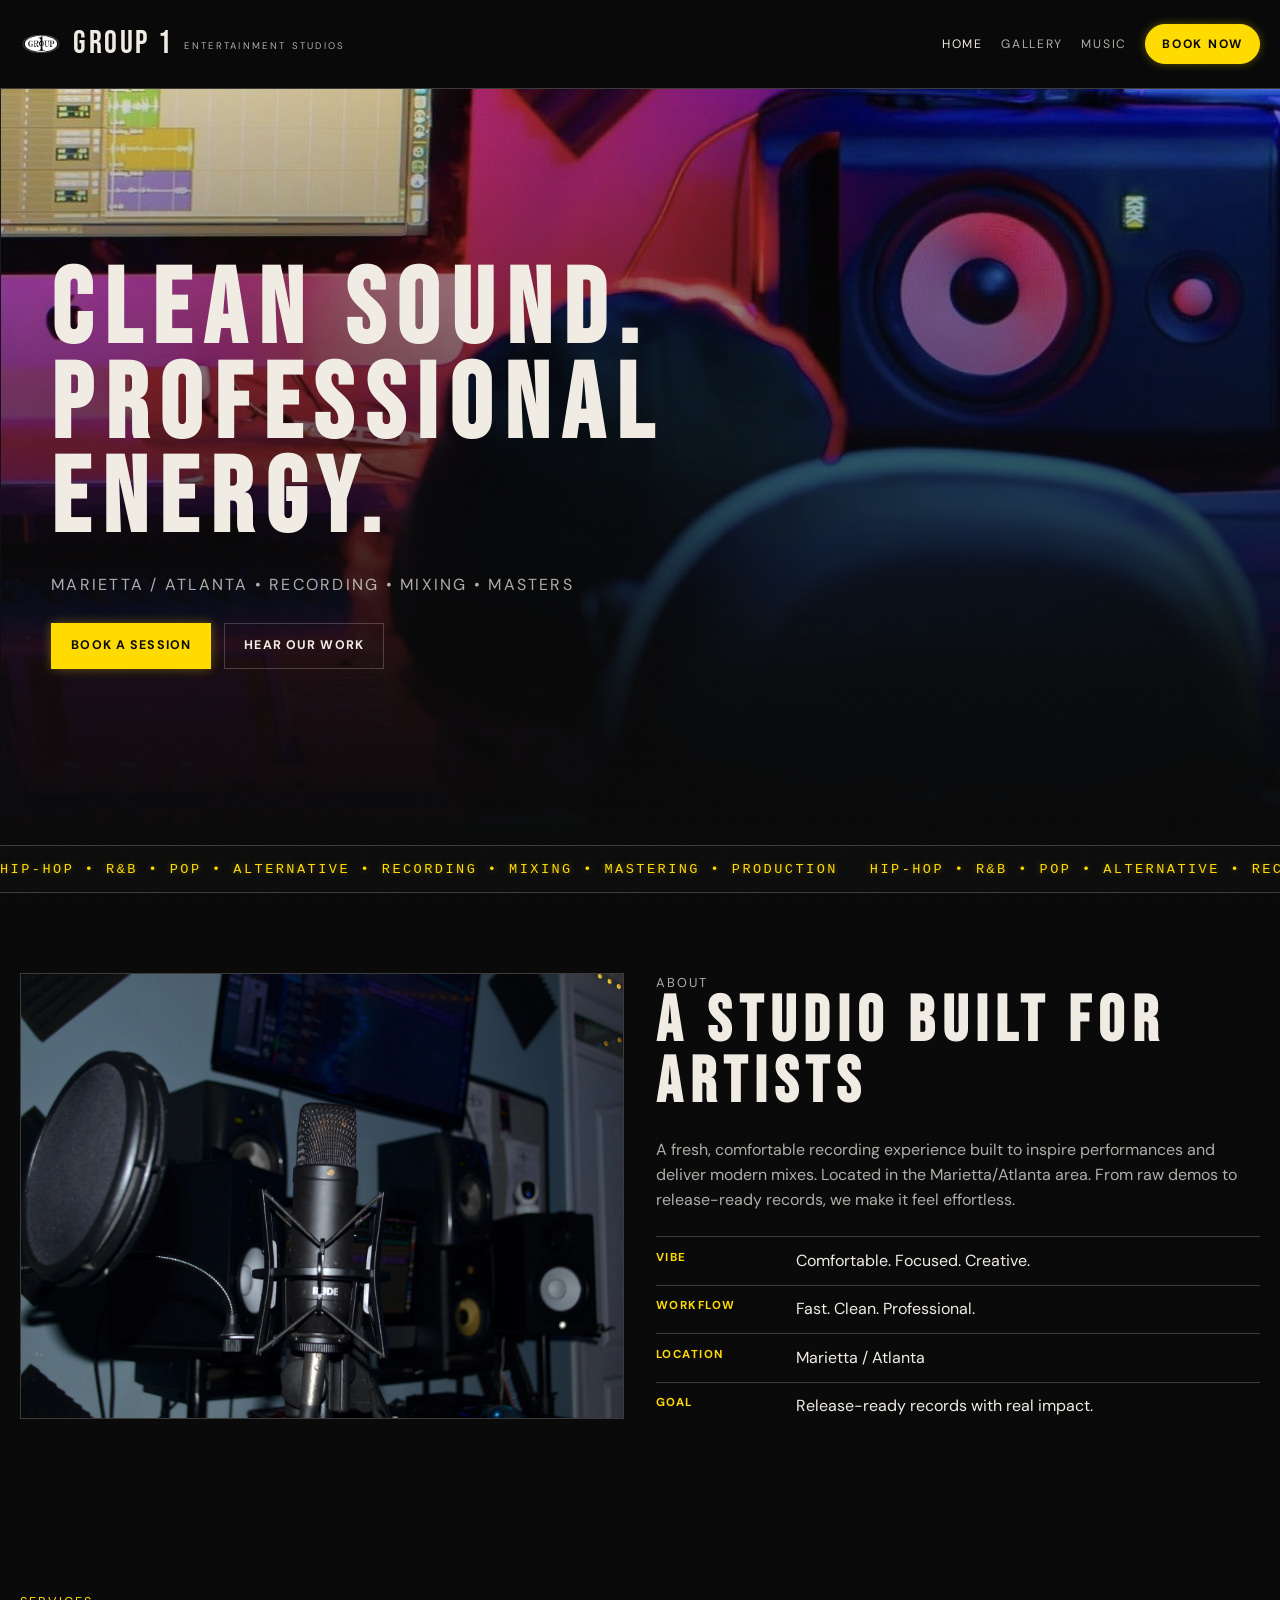
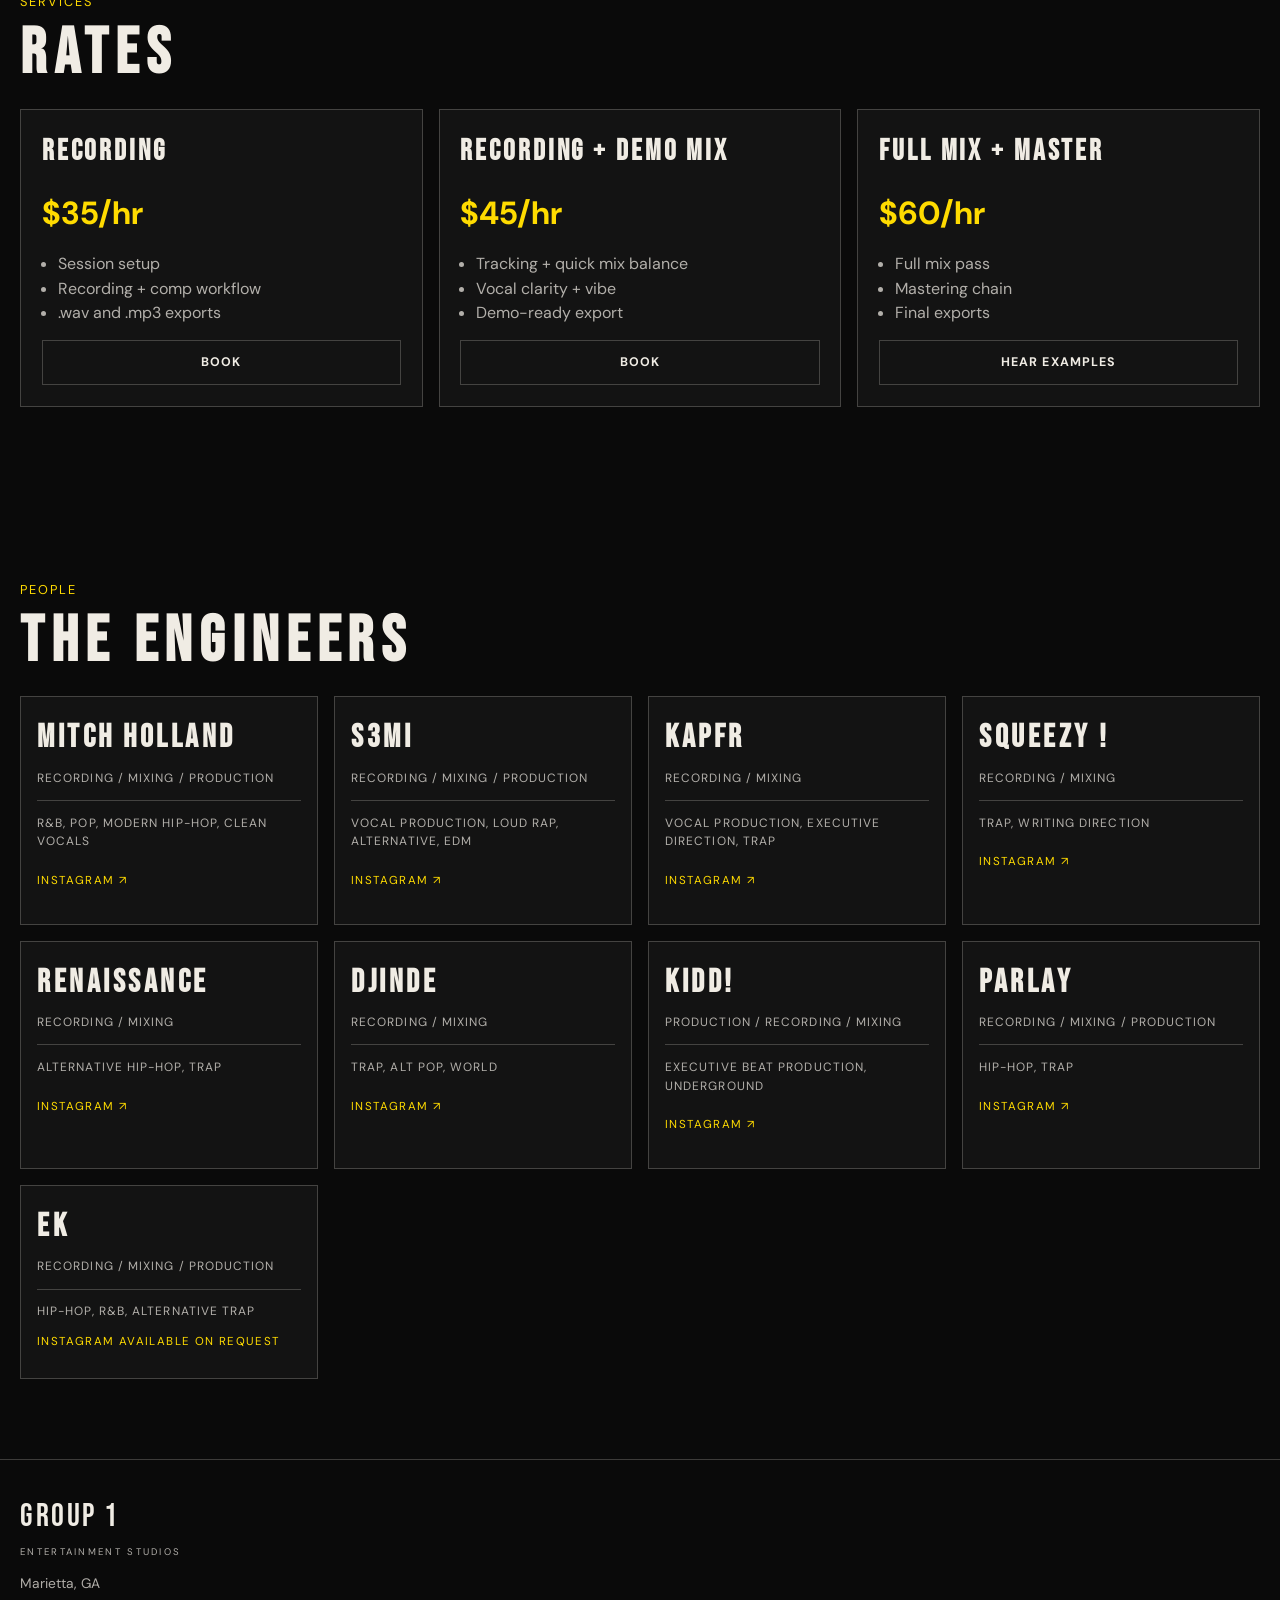
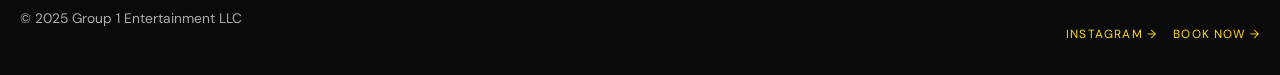
<file: index.html>
<!DOCTYPE html>
<html lang="en">
  <head>
    <meta charset="UTF-8" />
    <meta name="viewport" content="width=device-width, initial-scale=1.0" />
    <title>Group 1 Entertainment Studios | Marietta / Atlanta Recording Studio</title>
    <meta
      name="description"
      content="Group 1 Entertainment Studios in Marietta and Atlanta. Recording, mixing, mastering, and production with clean sound and professional energy."
    />
    <link rel="apple-touch-icon" sizes="180x180" href="apple-touch-icon.png" />
    <link rel="icon" type="image/png" sizes="32x32" href="favicon-32x32.png" />
    <link rel="icon" type="image/png" sizes="16x16" href="favicon-16x16.png" />
    <link rel="icon" href="favicon.ico" />
    <link rel="manifest" href="site.webmanifest" />
    <link rel="stylesheet" href="style.css" />
  </head>
  <body>
    <div class="page-wrap">
      <header class="site-nav">
        <div class="container nav-inner">
          <a href="index.html" class="logo-wrap" aria-label="Group 1 Entertainment Studios home">
            <img src="images/logo.PNG" alt="Group 1 Entertainment Studios logo" class="logo-image" />
            <span class="logo-main">Group 1</span>
            <span class="logo-sub">Entertainment Studios</span>
          </a>
          <button class="menu-toggle" type="button" aria-label="Toggle navigation" aria-expanded="false">
            <span class="menu-icon"></span>
          </button>
          <nav class="nav-links" id="siteNav">
            <a href="index.html" class="nav-link" data-page="index.html">Home</a>
            <a href="gallery.html" class="nav-link" data-page="gallery.html">Gallery</a>
            <a href="music.html" class="nav-link" data-page="music.html">Music</a>
            <a
              href="https://docs.google.com/forms/d/e/1FAIpQLSf44cyN2bdYfoEMPh-fRe0driMsOFy9_rSdxSju_usiPobDkA/viewform?usp=dialog"
              class="nav-link nav-cta"
              target="_blank"
              rel="noopener"
              >Book Now</a
            >
          </nav>
        </div>
      </header>

      <main>
        <section class="hero">
          <div class="container hero-content">
            <h1 class="section-title" aria-label="Clean sound professional energy">
              <span class="hero-line">Clean Sound.</span>
              <span class="hero-line">Professional Energy.</span>
            </h1>
            <p class="hero-meta">Marietta / Atlanta • Recording • Mixing • Masters</p>
            <div class="button-row">
              <a
                class="btn btn-solid"
                href="https://docs.google.com/forms/d/e/1FAIpQLSf44cyN2bdYfoEMPh-fRe0driMsOFy9_rSdxSju_usiPobDkA/viewform?usp=dialog"
                target="_blank"
                rel="noopener"
                >Book a Session</a
              >
              <a class="btn" href="music.html">Hear Our Work</a>
            </div>
          </div>
        </section>

        <section class="ticker" aria-label="Genres and services">
          <div class="ticker-track">
            <span>Hip-Hop • R&amp;B • Pop • Alternative • Recording • Mixing • Mastering • Production</span>
            <span>Hip-Hop • R&amp;B • Pop • Alternative • Recording • Mixing • Mastering • Production</span>
          </div>
        </section>

        <section class="section">
          <div class="container about-grid">
            <img src="images/Mic.webp" alt="Studio recording setup" class="about-image" />
            <div class="about-copy">
              <p class="eyebrow">About</p>
              <h2 class="section-title">A Studio Built For Artists</h2>
              <p>
                A fresh, comfortable recording experience built to inspire performances and deliver modern mixes.
                Located in the Marietta/Atlanta area. From raw demos to release-ready records, we make it feel
                effortless.
              </p>
              <div class="stat-grid">
                <div class="stat-row">
                  <strong>Vibe</strong>
                  <span>Comfortable. Focused. Creative.</span>
                </div>
                <div class="stat-row">
                  <strong>Workflow</strong>
                  <span>Fast. Clean. Professional.</span>
                </div>
                <div class="stat-row">
                  <strong>Location</strong>
                  <span>Marietta / Atlanta</span>
                </div>
                <div class="stat-row">
                  <strong>Goal</strong>
                  <span>Release-ready records with real impact.</span>
                </div>
              </div>
            </div>
          </div>
        </section>

        <section class="section" id="rates">
          <div class="container">
            <p class="eyebrow">Services</p>
            <h2 class="section-title">Rates</h2>
            <div class="rates-grid">
              <article class="rate-card">
                <h3 class="rate-service">Recording</h3>
                <p class="rate-price">$35/hr</p>
                <ul>
                  <li>Session setup</li>
                  <li>Recording + comp workflow</li>
                  <li>.wav and .mp3 exports</li>
                </ul>
                <a
                  class="btn"
                  href="https://docs.google.com/forms/d/e/1FAIpQLSf44cyN2bdYfoEMPh-fRe0driMsOFy9_rSdxSju_usiPobDkA/viewform?usp=dialog"
                  target="_blank"
                  rel="noopener"
                  >Book</a
                >
              </article>
              <article class="rate-card">
                <h3 class="rate-service">Recording + Demo Mix</h3>
                <p class="rate-price">$45/hr</p>
                <ul>
                  <li>Tracking + quick mix balance</li>
                  <li>Vocal clarity + vibe</li>
                  <li>Demo-ready export</li>
                </ul>
                <a
                  class="btn"
                  href="https://docs.google.com/forms/d/e/1FAIpQLSf44cyN2bdYfoEMPh-fRe0driMsOFy9_rSdxSju_usiPobDkA/viewform?usp=dialog"
                  target="_blank"
                  rel="noopener"
                  >Book</a
                >
              </article>
              <article class="rate-card">
                <h3 class="rate-service">Full Mix + Master</h3>
                <p class="rate-price">$60/hr</p>
                <ul>
                  <li>Full mix pass</li>
                  <li>Mastering chain</li>
                  <li>Final exports</li>
                </ul>
                <a class="btn" href="music.html">Hear Examples</a>
              </article>
            </div>
          </div>
        </section>

        <section class="section" id="engineers">
          <div class="container">
            <p class="eyebrow">People</p>
            <h2 class="section-title">The Engineers</h2>
            <div class="engineer-grid">
              <article class="engineer-card">
                <h3 class="engineer-name">Mitch Holland</h3>
                <p class="tag-row">Recording / Mixing / Production</p>
                <div class="divider"></div>
                <p class="tag-row">R&amp;B, Pop, Modern Hip-Hop, Clean Vocals</p>
                <p><a class="insta-link" href="https://instagram.com/gingholland" target="_blank" rel="noopener">Instagram ↗</a></p>
              </article>
              <article class="engineer-card">
                <h3 class="engineer-name">S3mi</h3>
                <p class="tag-row">Recording / Mixing / Production</p>
                <div class="divider"></div>
                <p class="tag-row">Vocal Production, Loud Rap, Alternative, EDM</p>
                <p><a class="insta-link" href="https://instagram.com/s3mi.mp3" target="_blank" rel="noopener">Instagram ↗</a></p>
              </article>
              <article class="engineer-card">
                <h3 class="engineer-name">KapFr</h3>
                <p class="tag-row">Recording / Mixing</p>
                <div class="divider"></div>
                <p class="tag-row">Vocal Production, Executive Direction, Trap</p>
                <p><a class="insta-link" href="https://instagram.com/yxngkapfr_" target="_blank" rel="noopener">Instagram ↗</a></p>
              </article>
              <article class="engineer-card">
                <h3 class="engineer-name">sQueezy !</h3>
                <p class="tag-row">Recording / Mixing</p>
                <div class="divider"></div>
                <p class="tag-row">Trap, Writing Direction</p>
                <p><a class="insta-link" href="https://instagram.com/squeezyfbby" target="_blank" rel="noopener">Instagram ↗</a></p>
              </article>
              <article class="engineer-card">
                <h3 class="engineer-name">Renaissance</h3>
                <p class="tag-row">Recording / Mixing</p>
                <div class="divider"></div>
                <p class="tag-row">Alternative Hip-Hop, Trap</p>
                <p><a class="insta-link" href="https://instagram.com/700renaissance" target="_blank" rel="noopener">Instagram ↗</a></p>
              </article>
              <article class="engineer-card">
                <h3 class="engineer-name">Djinde</h3>
                <p class="tag-row">Recording / Mixing</p>
                <div class="divider"></div>
                <p class="tag-row">Trap, Alt Pop, World</p>
                <p><a class="insta-link" href="https://instagram.com/yrn.djinde" target="_blank" rel="noopener">Instagram ↗</a></p>
              </article>
              <article class="engineer-card">
                <h3 class="engineer-name">kidd!</h3>
                <p class="tag-row">Production / Recording / Mixing</p>
                <div class="divider"></div>
                <p class="tag-row">Executive Beat Production, Underground</p>
                <p><a class="insta-link" href="https://instagram.com/heartbreakk1dd" target="_blank" rel="noopener">Instagram ↗</a></p>
              </article>
              <article class="engineer-card">
                <h3 class="engineer-name">Parlay</h3>
                <p class="tag-row">Recording / Mixing / Production</p>
                <div class="divider"></div>
                <p class="tag-row">Hip-Hop, Trap</p>
                <p><a class="insta-link" href="https://instagram.com/jparlayski" target="_blank" rel="noopener">Instagram ↗</a></p>
              </article>
              <article class="engineer-card">
                <h3 class="engineer-name">EK</h3>
                <p class="tag-row">Recording / Mixing / Production</p>
                <div class="divider"></div>
                <p class="tag-row">Hip-Hop, R&amp;B, Alternative Trap</p>
                <p class="insta-link">Instagram available on request</p>
              </article>
            </div>
          </div>
        </section>
      </main>

      <footer class="site-footer">
        <div class="container footer-inner">
          <div>
            <span class="logo-main">Group 1</span>
            <span class="logo-sub">Entertainment Studios</span>
            <p class="footer-meta">Marietta, GA</p>
            <p class="footer-meta">© 2025 Group 1 Entertainment LLC</p>
          </div>
          <div class="footer-links">
            <a href="https://instagram.com/group1ent" target="_blank" rel="noopener">Instagram →</a>
            <a
              href="https://docs.google.com/forms/d/e/1FAIpQLSf44cyN2bdYfoEMPh-fRe0driMsOFy9_rSdxSju_usiPobDkA/viewform?usp=dialog"
              target="_blank"
              rel="noopener"
              >Book Now →</a
            >
          </div>
        </div>
      </footer>
    </div>
    <script src="nav.js"></script>
  </body>
</html>
</file>
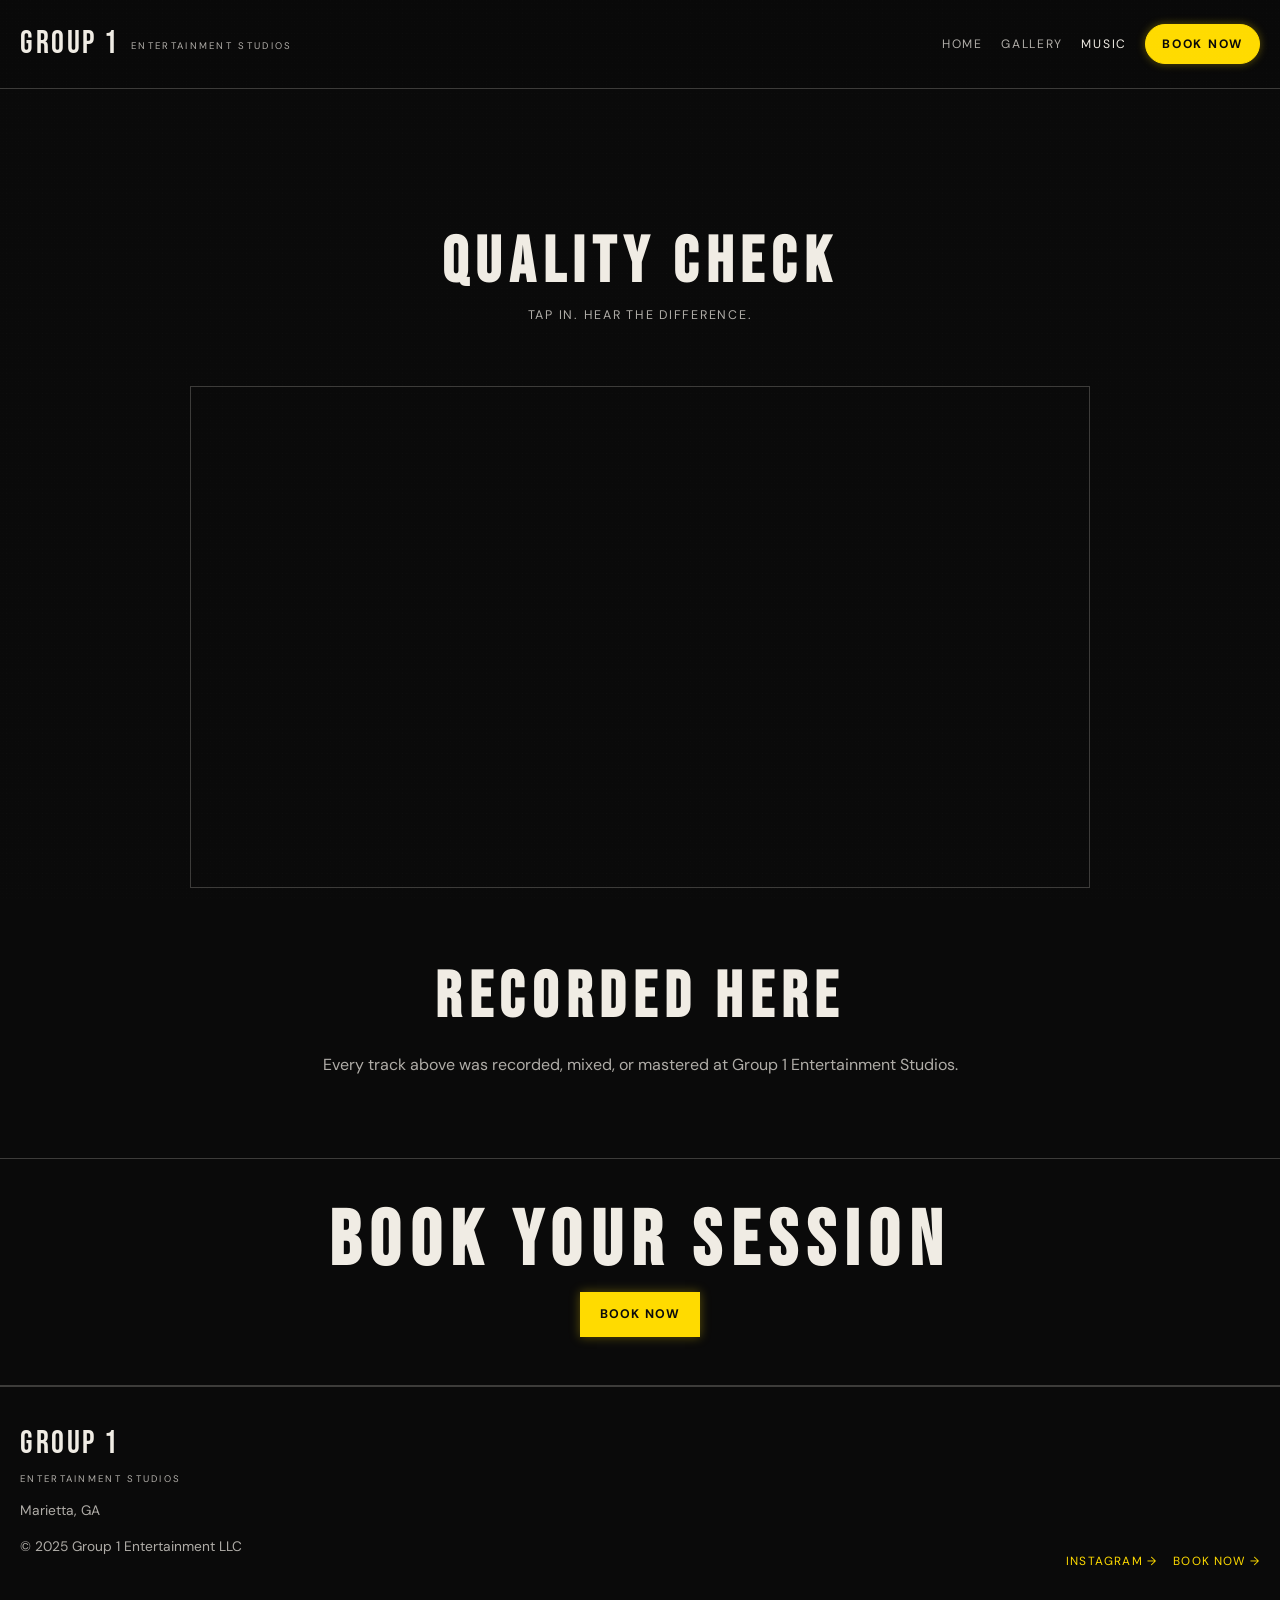
<file: music.html>
<!DOCTYPE html>
<html lang="en">
  <head>
    <meta charset="UTF-8" />
    <meta name="viewport" content="width=device-width, initial-scale=1.0" />
    <title>Music | Group 1 Entertainment Studios</title>
    <meta
      name="description"
      content="Listen to tracks recorded, mixed, and mastered at Group 1 Entertainment Studios in Marietta and Atlanta."
    />
    <link rel="apple-touch-icon" sizes="180x180" href="apple-touch-icon.png" />
    <link rel="icon" type="image/png" sizes="32x32" href="favicon-32x32.png" />
    <link rel="icon" type="image/png" sizes="16x16" href="favicon-16x16.png" />
    <link rel="icon" href="favicon.ico" />
    <link rel="manifest" href="site.webmanifest" />
    <link rel="stylesheet" href="style.css" />
  </head>
  <body>
    <div class="page-wrap">
      <header class="site-nav">
        <div class="container nav-inner">
          <a href="index.html" class="logo-wrap" aria-label="Group 1 Entertainment Studios home">
            <span class="logo-main">Group 1</span>
            <span class="logo-sub">Entertainment Studios</span>
          </a>
          <button class="menu-toggle" type="button" aria-label="Toggle navigation" aria-expanded="false">
            <span class="menu-icon"></span>
          </button>
          <nav class="nav-links" id="siteNav">
            <a href="index.html" class="nav-link" data-page="index.html">Home</a>
            <a href="gallery.html" class="nav-link" data-page="gallery.html">Gallery</a>
            <a href="music.html" class="nav-link" data-page="music.html">Music</a>
            <a
              href="https://docs.google.com/forms/d/e/1FAIpQLSf44cyN2bdYfoEMPh-fRe0driMsOFy9_rSdxSju_usiPobDkA/viewform?usp=dialog"
              class="nav-link nav-cta"
              target="_blank"
              rel="noopener"
              >Book Now</a
            >
          </nav>
        </div>
      </header>

      <main>
        <section class="page-hero">
          <div class="container">
            <h1 class="section-title">Quality Check</h1>
            <p>Tap in. Hear the difference.</p>
          </div>
        </section>

        <section class="section" style="padding-top: 0">
          <div class="container">
            <div class="spotify-wrap">
              <iframe
                src="https://open.spotify.com/embed/playlist/2dNU8oRkpupv8kKSZSifXR"
                title="Group 1 Entertainment Studios Playlist"
                loading="lazy"
                allow="autoplay; clipboard-write; encrypted-media; fullscreen; picture-in-picture"
              ></iframe>
            </div>
            <div class="section" style="padding-bottom: 0">
              <h2 class="section-title" style="text-align: center">Recorded Here</h2>
              <p class="note">Every track above was recorded, mixed, or mastered at Group 1 Entertainment Studios.</p>
            </div>
          </div>
        </section>

        <section class="cta-band">
          <div class="container">
            <h2>Book Your Session</h2>
            <a
              class="btn btn-solid"
              href="https://docs.google.com/forms/d/e/1FAIpQLSf44cyN2bdYfoEMPh-fRe0driMsOFy9_rSdxSju_usiPobDkA/viewform?usp=dialog"
              target="_blank"
              rel="noopener"
              >Book Now</a
            >
          </div>
        </section>
      </main>

      <footer class="site-footer">
        <div class="container footer-inner">
          <div>
            <span class="logo-main">Group 1</span>
            <span class="logo-sub">Entertainment Studios</span>
            <p class="footer-meta">Marietta, GA</p>
            <p class="footer-meta">© 2025 Group 1 Entertainment LLC</p>
          </div>
          <div class="footer-links">
            <a href="https://instagram.com/group1ent" target="_blank" rel="noopener">Instagram →</a>
            <a
              href="https://docs.google.com/forms/d/e/1FAIpQLSf44cyN2bdYfoEMPh-fRe0driMsOFy9_rSdxSju_usiPobDkA/viewform?usp=dialog"
              target="_blank"
              rel="noopener"
              >Book Now →</a
            >
          </div>
        </div>
      </footer>
    </div>
    <script src="nav.js"></script>
  </body>
</html>
</file>
<file: style.css>
@import url('https://fonts.googleapis.com/css2?family=Bebas+Neue&family=DM+Sans:wght@400;500;700&display=swap');

:root {
  --bg: #0a0a0a;
  --bg-soft: #111111;
  --panel: #131313;
  --line: rgba(240, 236, 228, 0.22);
  --text: #f0ece4;
  --muted: rgba(240, 236, 228, 0.72);
  --accent: #ffdb00;
  --accent-hover: #ffe95a;
  --accent-glow: rgba(255, 219, 0, 0.34);
  --max-width: 1240px;
  --space-1: 0.5rem;
  --space-2: 0.75rem;
  --space-3: 1rem;
  --space-4: 1.5rem;
  --space-5: 2rem;
  --space-6: 3rem;
  --space-7: 5rem;
  --nav-h: 88px;
  --display-font: 'Bebas Neue', sans-serif;
  --body-font: 'DM Sans', sans-serif;
  --mono-font: 'Courier New', monospace;
}

* {
  box-sizing: border-box;
}

html {
  scroll-behavior: smooth;
}

body {
  margin: 0;
  font-family: var(--body-font);
  background: var(--bg);
  color: var(--text);
  line-height: 1.55;
  opacity: 0;
  transition: opacity 320ms ease;
}

body.is-loaded {
  opacity: 1;
}

body.is-transitioning {
  opacity: 0;
}

body::before {
  content: '';
  position: fixed;
  inset: 0;
  pointer-events: none;
  z-index: 2;
  opacity: 0.12;
  background-image:
    radial-gradient(circle at 20% 20%, rgba(255, 255, 255, 0.08) 0.5px, transparent 1px),
    radial-gradient(circle at 70% 30%, rgba(255, 255, 255, 0.05) 0.5px, transparent 1px),
    radial-gradient(circle at 40% 70%, rgba(255, 255, 255, 0.07) 0.5px, transparent 1px);
  background-size: 3px 3px, 4px 4px, 5px 5px;
}

a {
  color: inherit;
  text-decoration: none;
}

img {
  display: block;
  width: 100%;
  height: auto;
}

.page-wrap {
  position: relative;
  z-index: 1;
}

.container {
  width: min(100% - 2.2rem, var(--max-width));
  margin-inline: auto;
}

.section {
  padding: var(--space-7) 0;
}

.section-title {
  font-family: var(--display-font);
  text-transform: uppercase;
  letter-spacing: 0.12em;
  margin: 0 0 var(--space-4);
  font-size: clamp(2.2rem, 8vw, 4rem);
  line-height: 0.95;
}

.eyebrow {
  color: var(--accent);
  text-transform: uppercase;
  letter-spacing: 0.16em;
  font-size: 0.8rem;
  margin-bottom: var(--space-2);
}

.divider {
  height: 1px;
  background: var(--line);
  margin: var(--space-5) 0;
}

.button-row {
  display: flex;
  flex-wrap: wrap;
  gap: 0.8rem;
}

.btn {
  display: inline-flex;
  align-items: center;
  justify-content: center;
  gap: 0.45rem;
  min-height: 44px;
  padding: 0.75rem 1.2rem;
  border: 1px solid var(--line);
  text-transform: uppercase;
  letter-spacing: 0.09em;
  font-size: 0.78rem;
  font-weight: 700;
  transition: border-color 180ms ease, color 180ms ease, background 180ms ease;
}

.btn:hover,
.btn:focus-visible {
  border-color: var(--accent);
  color: var(--accent);
}

.btn-solid {
  background: var(--accent);
  border-color: var(--accent);
  color: #0c0c0c;
  box-shadow: 0 0 10px var(--accent-glow);
}

.btn-solid:hover,
.btn-solid:focus-visible {
  background: var(--accent-hover);
  border-color: var(--accent-hover);
  color: #090909;
}

.site-nav {
  position: sticky;
  top: 0;
  z-index: 40;
  border-bottom: 1px solid var(--line);
  background: rgba(10, 10, 10, 0.96);
  backdrop-filter: blur(8px);
}

.nav-inner {
  min-height: var(--nav-h);
  display: flex;
  align-items: center;
  justify-content: space-between;
  gap: var(--space-3);
}

.logo-wrap {
  display: inline-flex;
  align-items: center;
  gap: 0.7rem;
  line-height: 1;
}

.logo-image {
  width: 42px;
  height: 42px;
  object-fit: contain;
  flex: 0 0 auto;
}

.logo-main {
  font-family: var(--display-font);
  text-transform: uppercase;
  letter-spacing: 0.08em;
  font-size: 2rem;
  display: block;
}

.logo-sub {
  font-size: 0.6rem;
  text-transform: uppercase;
  letter-spacing: 0.24em;
  color: var(--muted);
  display: block;
  margin-top: 0.2rem;
}

.menu-toggle {
  width: 46px;
  height: 46px;
  border: 1px solid var(--line);
  background: transparent;
  color: var(--text);
  display: grid;
  place-items: center;
  cursor: pointer;
}

.menu-icon,
.menu-icon::before,
.menu-icon::after {
  width: 18px;
  height: 1px;
  background: currentColor;
  display: block;
  content: '';
  transition: transform 180ms ease, opacity 180ms ease;
}

.menu-icon::before {
  transform: translateY(-6px);
}

.menu-icon::after {
  transform: translateY(5px);
}

.menu-toggle[aria-expanded='true'] .menu-icon {
  background: transparent;
}

.menu-toggle[aria-expanded='true'] .menu-icon::before {
  transform: translateY(0) rotate(45deg);
}

.menu-toggle[aria-expanded='true'] .menu-icon::after {
  transform: translateY(-1px) rotate(-45deg);
}

.nav-links {
  position: absolute;
  right: 1.1rem;
  top: calc(var(--nav-h) - 8px);
  min-width: 240px;
  display: grid;
  gap: 0.6rem;
  background: var(--bg-soft);
  border: 1px solid var(--line);
  padding: 1rem;
  opacity: 0;
  visibility: hidden;
  transform: translateY(-10px);
  transition: opacity 190ms ease, transform 190ms ease, visibility 190ms ease;
}

.nav-links.open {
  opacity: 1;
  visibility: visible;
  transform: translateY(0);
}

.nav-link {
  text-transform: uppercase;
  letter-spacing: 0.14em;
  font-size: 0.76rem;
  color: var(--muted);
}

.nav-link.active,
.nav-link:hover,
.nav-link:focus-visible {
  color: var(--text);
}

.nav-cta {
  border-radius: 999px;
  background: var(--accent);
  border: 1px solid var(--accent);
  color: #090909;
  padding: 0.62rem 1rem;
  font-weight: 700;
  box-shadow: 0 0 8px var(--accent-glow);
}

.nav-cta:hover,
.nav-cta:focus-visible {
  color: #111111;
  background: var(--accent-hover);
  border-color: var(--accent-hover);
}

.hero {
  min-height: calc(100vh - var(--nav-h));
  display: grid;
  align-items: end;
  position: relative;
  isolation: isolate;
  background-image:
    linear-gradient(to bottom, rgba(10, 10, 10, 0.15), rgba(10, 10, 10, 0.92) 78%, rgba(10, 10, 10, 1)),
    url('images/Home.webp');
  background-size: cover;
  background-position: center;
  padding: 0 0 4.5rem;
}

.hero-content {
  max-width: 860px;
  transform: translateY(28px);
}

.hero-line {
  display: block;
  font-family: var(--display-font);
  text-transform: uppercase;
  letter-spacing: 0.12em;
  font-size: clamp(2.3rem, 8.2vw, 7.2rem);
  line-height: 0.9;
  transform: translateY(80px);
  opacity: 0;
  animation: riseIn 700ms cubic-bezier(0.17, 0.67, 0.31, 0.99) forwards;
}

.hero-line:nth-child(2) {
  animation-delay: 120ms;
}

.hero-meta {
  margin: 1.3rem 0 1.6rem;
  text-transform: uppercase;
  letter-spacing: 0.14em;
  color: var(--muted);
  font-size: clamp(0.7rem, 2.1vw, 1rem);
}

@keyframes riseIn {
  to {
    transform: translateY(0);
    opacity: 1;
  }
}

.ticker {
  border-top: 1px solid var(--line);
  border-bottom: 1px solid var(--line);
  background: #0d0d0d;
  overflow: hidden;
  white-space: nowrap;
  padding: 0.65rem 0;
}

.ticker-track {
  display: inline-flex;
  gap: 2rem;
  min-width: 100%;
  color: var(--accent);
  text-shadow: 0 0 6px var(--accent-glow);
  font-family: var(--mono-font);
  text-transform: uppercase;
  letter-spacing: 0.18em;
  font-size: 0.85rem;
  animation: tickerMove 23s linear infinite;
}

@keyframes tickerMove {
  from {
    transform: translateX(0);
  }

  to {
    transform: translateX(-50%);
  }
}

.about-grid {
  display: grid;
  gap: var(--space-5);
}

.about-image {
  border: 1px solid var(--line);
  min-height: 320px;
  height: 100%;
  object-fit: cover;
}

.about-copy p {
  margin: 0;
  max-width: 60ch;
  color: var(--muted);
}

.stat-grid {
  margin-top: var(--space-4);
  display: grid;
  gap: 0.7rem;
}

.stat-row {
  display: grid;
  grid-template-columns: 130px 1fr;
  gap: 0.6rem;
  border-top: 1px solid var(--line);
  padding-top: 0.72rem;
}

.stat-row strong {
  color: var(--accent);
  text-transform: uppercase;
  letter-spacing: 0.13em;
  font-size: 0.72rem;
}

.rates-grid {
  display: grid;
  gap: 1rem;
}

.rate-card {
  border: 1px solid var(--line);
  background: var(--panel);
  padding: 1.3rem;
  display: grid;
  gap: 0.85rem;
  transition: border-color 180ms ease, box-shadow 180ms ease, transform 180ms ease;
}

.rate-card:hover {
  border-color: var(--accent);
  box-shadow: 0 0 0 1px var(--accent-glow);
  transform: translateY(-5px);
}

.rate-service {
  font-family: var(--display-font);
  letter-spacing: 0.1em;
  font-size: 1.8rem;
  margin: 0;
}

.rate-price {
  font-size: 2rem;
  color: var(--accent);
  font-weight: 700;
  margin: 0;
}

.rate-card ul {
  margin: 0;
  padding-left: 1rem;
  color: var(--muted);
}

.engineer-grid {
  display: grid;
  gap: 1rem;
}

.engineer-card {
  border: 1px solid var(--line);
  background: var(--panel);
  padding: 1rem;
  transition: border-color 170ms ease, box-shadow 170ms ease, transform 170ms ease;
}

.engineer-card:hover {
  border-color: var(--accent);
  box-shadow: 0 0 0 1px var(--accent-glow);
  transform: translateY(-5px);
}

.engineer-name {
  margin: 0 0 0.35rem;
  font-family: var(--display-font);
  letter-spacing: 0.11em;
  text-transform: uppercase;
  font-size: 2rem;
}

.tag-row {
  margin: 0;
  font-size: 0.75rem;
  text-transform: uppercase;
  letter-spacing: 0.09em;
  color: var(--muted);
}

.engineer-card .divider {
  margin: 0.8rem 0;
}

.insta-link {
  color: var(--accent);
  text-transform: uppercase;
  letter-spacing: 0.12em;
  font-size: 0.72rem;
}

.page-hero {
  padding: clamp(6rem, 12vw, 9rem) 0 var(--space-6);
  text-align: center;
}

.page-hero .section-title {
  margin-bottom: 0.7rem;
}

.page-hero p {
  color: var(--muted);
  text-transform: uppercase;
  letter-spacing: 0.14em;
  font-size: 0.78rem;
}

.gallery-grid {
  display: grid;
  gap: 0.85rem;
  grid-template-columns: 1fr;
}

.gallery-item {
  position: relative;
  overflow: hidden;
  border: 1px solid var(--line);
  min-height: 220px;
  aspect-ratio: 4 / 3;
  padding: 0;
  background: transparent;
  color: inherit;
  cursor: pointer;
}

.gallery-item img {
  width: 100%;
  height: 100%;
  object-fit: cover;
  transition: transform 260ms ease;
}

.gallery-label {
  position: absolute;
  inset: auto 0 0;
  padding: 0.8rem;
  text-transform: uppercase;
  letter-spacing: 0.12em;
  font-size: 0.72rem;
  background: linear-gradient(to top, rgba(10, 10, 10, 0.92), rgba(10, 10, 10, 0));
  opacity: 0;
  transition: opacity 220ms ease;
}

.gallery-item:hover img {
  transform: scale(1.06);
}

.gallery-item:hover .gallery-label {
  opacity: 1;
}

.cta-band {
  border-top: 1px solid var(--line);
  border-bottom: 1px solid var(--line);
  padding: var(--space-6) 0;
  text-align: center;
}

.cta-band h2 {
  margin: 0 0 0.9rem;
  font-family: var(--display-font);
  letter-spacing: 0.12em;
  text-transform: uppercase;
  font-size: clamp(2rem, 7vw, 4.8rem);
  line-height: 0.92;
}

.lightbox {
  position: fixed;
  inset: 0;
  z-index: 80;
  display: grid;
  place-items: center;
  background: rgba(5, 5, 5, 0.96);
  opacity: 0;
  visibility: hidden;
  transition: opacity 220ms ease, visibility 220ms ease;
  padding: 1rem;
}

.lightbox.open {
  opacity: 1;
  visibility: visible;
}

.lightbox img {
  width: min(100%, 1200px);
  max-height: 86vh;
  object-fit: contain;
  border: 1px solid var(--line);
}

.lightbox-close {
  position: absolute;
  top: 1rem;
  right: 1rem;
  border: 1px solid var(--line);
  background: #101010;
  color: var(--text);
  min-width: 44px;
  min-height: 44px;
  cursor: pointer;
  font-size: 1.2rem;
}

.spotify-wrap {
  width: min(100%, 900px);
  margin-inline: auto;
  border: 1px solid var(--line);
}

.spotify-wrap iframe {
  width: 100%;
  height: 500px;
  border: 0;
  display: block;
}

.note {
  text-align: center;
  color: var(--muted);
  max-width: 62ch;
  margin: 1.5rem auto 0;
}

.site-footer {
  border-top: 1px solid var(--line);
  padding: var(--space-5) 0;
}

.footer-inner {
  display: grid;
  gap: 1.2rem;
}

.footer-meta {
  color: var(--muted);
  font-size: 0.86rem;
}

.footer-links {
  display: flex;
  gap: 1rem;
  flex-wrap: wrap;
  text-transform: uppercase;
  letter-spacing: 0.1em;
  font-size: 0.74rem;
}

.footer-links a {
  color: var(--accent);
}

@media (min-width: 760px) {
  .about-grid {
    grid-template-columns: 1fr 1fr;
    align-items: stretch;
  }

  .rates-grid {
    grid-template-columns: repeat(3, 1fr);
  }

  .engineer-grid {
    grid-template-columns: repeat(2, 1fr);
  }

  .gallery-grid {
    grid-template-columns: repeat(2, 1fr);
  }

  .footer-inner {
    grid-template-columns: 1fr auto;
    align-items: end;
    justify-content: space-between;
  }
}

@media (max-width: 759px) {
  .hero {
    min-height: 67vh;
    align-items: center;
    padding: 0;
    background-size: cover;
    background-repeat: no-repeat;
    background-position: center 14%;
  }

  .hero-content {
    transform: translateY(0);
    text-align: center;
    margin-inline: auto;
  }

  .hero .button-row {
    justify-content: center;
  }
}

@media (max-width: 480px) {
  .hero {
    min-height: 62vh;
    background-position: center 10%;
  }
}

@media (min-width: 980px) {
  .hero {
    min-height: calc(100vh - var(--nav-h) - 3.5rem);
    align-items: center;
    padding: 0;
  }

  .hero-content {
    max-width: 760px;
    transform: translateY(0);
    text-align: left;
    margin-left: clamp(1.25rem, 4vw, 4rem);
    margin-right: auto;
  }

  .hero .button-row {
    justify-content: flex-start;
  }

  .menu-toggle {
    display: none;
  }

  .nav-links {
    position: static;
    min-width: unset;
    background: none;
    border: 0;
    padding: 0;
    opacity: 1;
    visibility: visible;
    transform: none;
    display: flex;
    align-items: center;
    gap: 1.15rem;
  }

  .engineer-grid {
    grid-template-columns: repeat(4, 1fr);
  }

  .gallery-grid {
    grid-template-columns: repeat(3, 1fr);
  }
}
</file>
